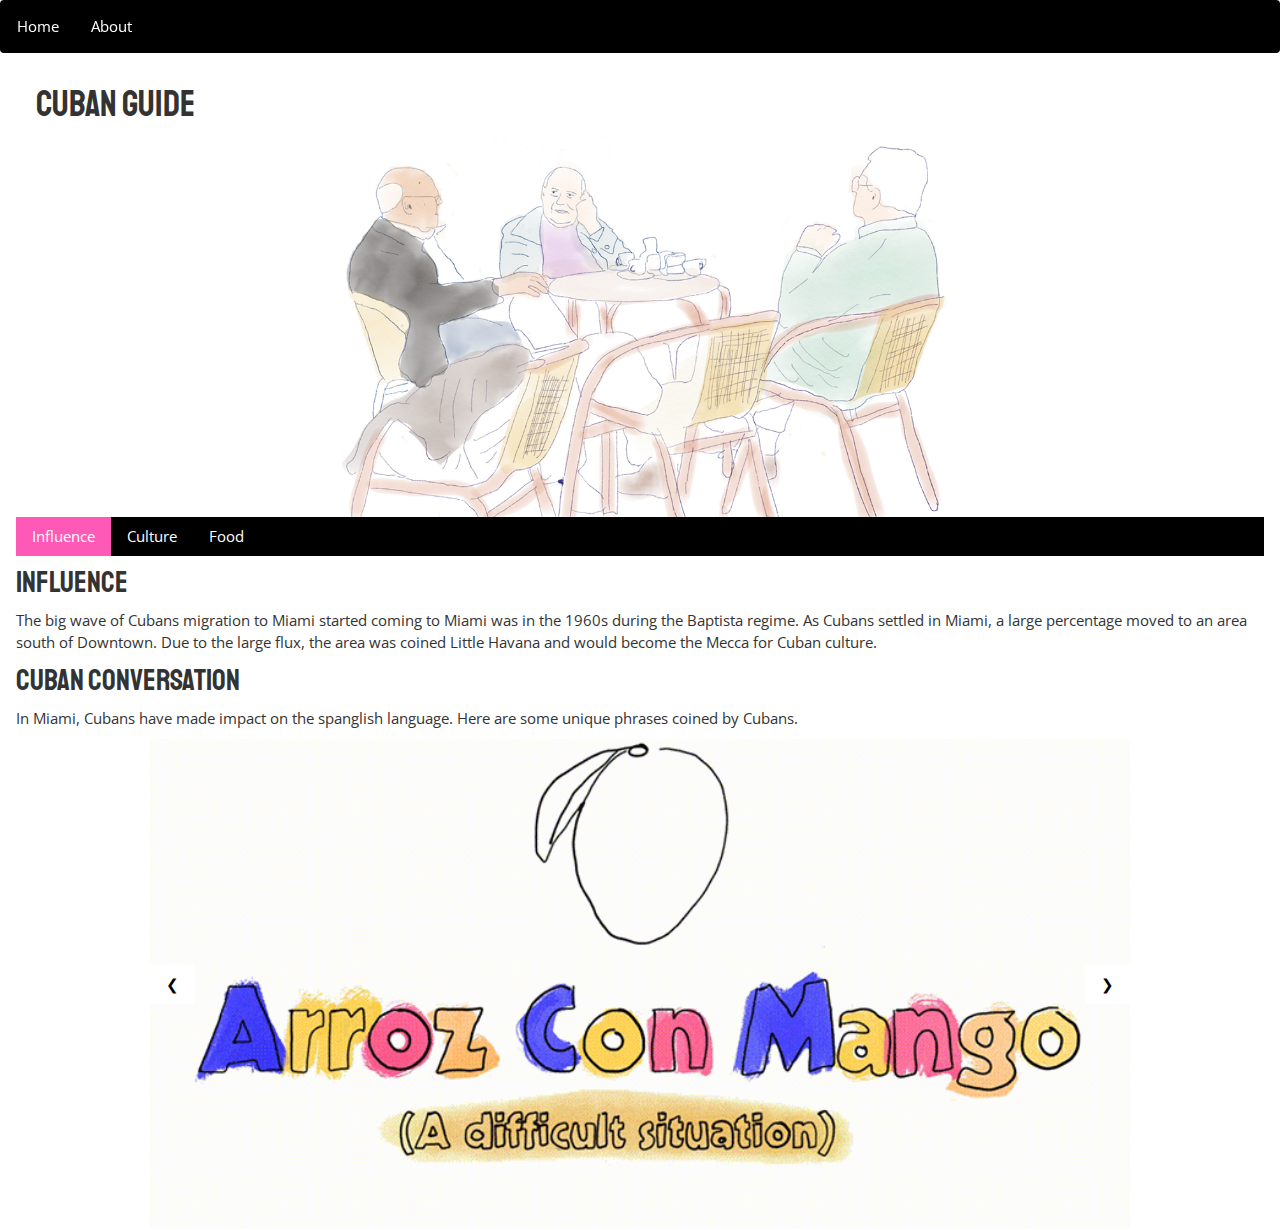
<file: cuban copy.html>
<!DOCTYPE html>
<html lang="en" >

<head>
  <meta charset="UTF-8">
  <title>Cuban Guide</title>


<link rel='stylesheet' href='https://maxcdn.bootstrapcdn.com/bootstrap/3.3.6/css/bootstrap.min.css'>
<link rel='stylesheet' href='https://cdnjs.cloudflare.com/ajax/libs/animate.css/3.5.1/animate.min.css'>
<link rel="stylesheet" href="https://www.w3schools.com/w3css/4/w3.css">

<link rel="stylesheet" href="css/w3.css">
<link rel="stylesheet" href="css/style2.css">
<link rel="javascript" href="js/cubans.js">

</head>

<body>
  <div class="navbar">
    <a href="landing.html">Home</a>
    <a href="#about">About</a>
  </div>
  <div class="main">
  </div>
<br>
<br>
<title>Cuban Guide</title>
<style>
.mySlides {display:none;}
</style>
<h1>Cuban Guide</h1>
<img src="images/cubans.png" alt="cubans" id="header" class="center">

 <div class="w3-container">
  <div class="w3-bar w3-black">
   <button class="w3-bar-item w3-button tablink w3-red" onclick="openCity(event,'Influence')">Influence</button>
    </a>
      <button class="w3-bar-item w3-button tablink" onclick="openCity(event,'Culture')">Culture</button>
    </a>
    <button class="w3-bar-item w3-button tablink" onclick="openCity(event,'Food')">Food</button>
    </a>
  </div>
</div>


  <div id="Influence" class="w3-container city icontent">
    <h2>Influence</h2>
    <p>The big wave of Cubans migration to Miami started coming to Miami was in the 1960s during the Baptista regime. As Cubans settled in Miami, a large percentage moved to an area south of Downtown. Due to the large flux, the area was coined Little Havana and would become the Mecca for Cuban culture.</p>
    <h2>Cuban conversation</h2>
    <p>In Miami, Cubans have made impact on the spanglish language. Here are some unique phrases coined by Cubans.</p>
    <div class="w3-content w3-display-container">
      <img class="mySlides" src="images/Mango.gif" style="width:100%">
      <img class="mySlides" src="images/Batteries.gif" style="width:100%">

      <button class="w3-button w3-white w3-display-left" onclick="plusDivsOne(-1)">&#10094;</button>
      <button class="w3-button w3-white w3-display-right" onclick="plusDivsOne(1)">&#10095;</button>
   </div>

    <script>
    var slideIndexOne = 1;
    showDivsOne(slideIndexOne);

    function plusDivsOne(n) {
      showDivsOne(slideIndexOne += n);
    }

    function showDivsOne(n) {
      var i;
      var x = document.getElementsByClassName("mySlides");
      if (n > x.length) {slideIndexOne = 1}
      if (n < 1) {slideIndexOne = x.length}
      for (i = 0; i < x.length; i++) {
        x[i].style.display = "none";
      }
      x[slideIndexOne-1].style.display = "block";
    }
    </script>
  </div>




  <div id="Culture" class="w3-container city tabcontent">
    <h2>Culture</h2>
    <p>If you’ve heard about Miami, there’s no denying the mention of Cuban food. While the city may seem to be flooded with options, we’ve selected the top Cuban restaurants that earn their spot on this list. But first, here’s a breakdown of what you will often see on the menu.</p>

    <h2>Popular Cuban Traditions</h2>
    <p>There’s no denying the unique twist of Cuban culture. In Miami, quinceñara pictures to cafecito culture is alive and well.</p>
    <div class="w3-content w3-display-container">
      <img class="ISlides" src="images/Ventanita.jpg" style="width:100%">
      <img class="ISlides" src="images/cover.png" style="width:100%">

      <button class="w3-button w3-white w3-display-left" onclick="plusDivs(-1)">&#10094;</button>
      <button class="w3-button w3-white w3-display-right" onclick="plusDivs(1)">&#10095;</button>
    </div>
    <script>
    var slideIndex = 1;
    showDivs(slideIndex);

    function plusDivs(n) {
      showDivs(slideIndex += n);
    }

    function showDivs(n) {
      var i;
      var x = document.getElementsByClassName("ISlides");
      if (n > x.length) {slideIndex = 1}
      if (n < 1) {slideIndex = x.length}
      for (i = 0; i < x.length; i++) {
        x[i].style.display = "none";
      }
      x[slideIndex-1].style.display = "block";
    }
    </script>
  </div>




  <div id="Food" class="w3-container city tabcontent">
    <h2>Food</h2>
    <p>If you’ve heard about Miami, there’s no denying the mention of Cuban food. While the city may seem to be flooded with options, we’ve selected the top Cuban restaurants that earn their spot on this list. But first, here’s a breakdown of what you will often see on the menu.</p>

    <h2>Popular Cuban Dishes</h2>
    <p>There’s no denying the unique flavor of Cuban food. In Miami, tidbits of the cuisine can be found frequently. Here are some of the most popular dishes.</p>
    <div class="w3-content w3-display-container">
      <img class="FSlides" src="images/arroz.jpg" style="width:100%">
      <img class="FSlides" src="images/Ventanita.jpg" style="width:100%">
      <img class="FSlides" src="images/arroz.jpg" style="width:100%">

      <button class="w3-button w3-white w3-display-left" onclick="plusDivs(-1)">&#10094;</button>
      <button class="w3-button w3-white w3-display-right" onclick="plusDivs(1)">&#10095;</button>
    </div>
    <script>
    var slideIndex = 1;
    showDivs(slideIndex);

    function plusDivs(n) {
      showDivs(slideIndex += n);
    }

    function showDivs(n) {
      var i;
      var x = document.getElementsByClassName("FSlides");
      if (n > x.length) {slideIndex = 1}
      if (n < 1) {slideIndex = x.length}
      for (i = 0; i < x.length; i++) {
        x[i].style.display = "none";
      }
      x[slideIndex-1].style.display = "block";
    }
    </script>
  </div>


<script>
function openCity(evt, cityName) {
  var i, x, tabcontent, tablinks, icontent;
  x = document.getElementsByClassName("city");
  for (i = 0; i < x.length; i++) {
    x[i].style.display = "none";
  }
  // Get all elements with class="tabcontent" and hide them
  tabcontent = document.getElementsByClassName("tabcontent", "icontent");
  for (i = 0; i < tabcontent.length; i++) {
    tabcontent[i].style.display = "none";
  }
  tablinks = document.getElementsByClassName("tablink");
  for (i = 0; i < x.length; i++) {
    tablinks[i].className = tablinks[i].className.replace(" w3-red", "");
  }
  document.getElementById(cityName).style.display = "block";
  evt.currentTarget.className += " w3-red";
}
</script>

</div>

</body>
</html>
</file>
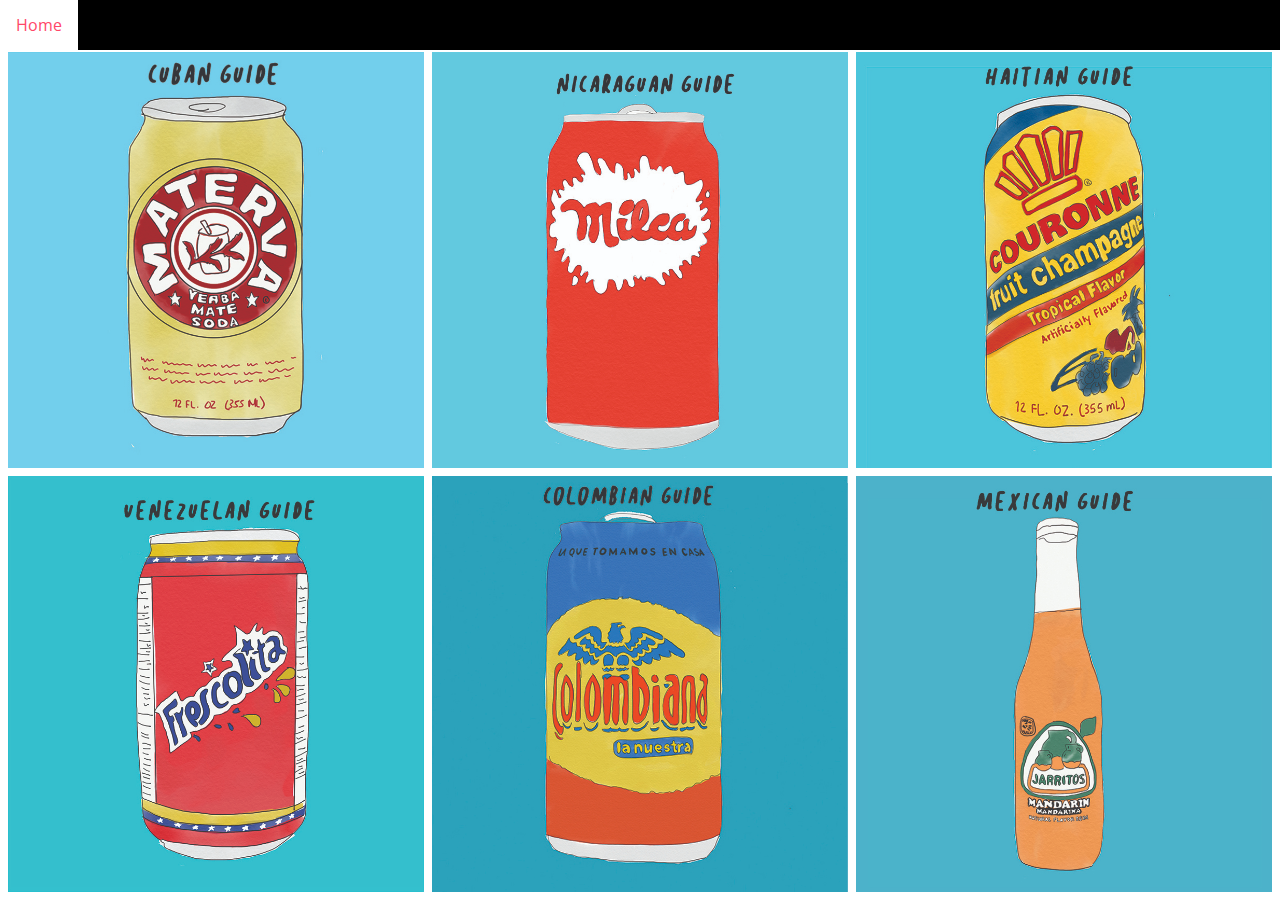
<file: landing.html>
<!DOCTYPE html>
<html>
<head>
<meta name="viewport" content="width=device-width, initial-scale=1.0">
<link rel="stylesheet" href="css/style2.css">
<style>

* {
  box-sizing: border-box;
}

body {
  margin: 0;
}

.header {
  text-align: center;
  padding: 33px;
}

.row {
  display: -ms-flexbox; /* IE 10 */
  display: flex;
  -ms-flex-wrap: wrap; /* IE 10 */
  flex-wrap: wrap;
  padding: 0 4px;
}

/* Create two equal columns that sits next to each other */
.column {
  -ms-flex: 33%; /* IE 10 */
  flex: 33%;
  padding: 0 4px;
}

.column img {
  margin-top: 8px;
  vertical-align: middle;
}

/* Style the buttons */
.btn {
  border: none;
  outline: none;
  padding: 10px 16px;
  background-color: #f1f1f1;
  cursor: pointer;
  font-size: 18px;
}

.btn:hover {
  background-color: #ddd;
}

.btn.active {
  background-color: #666;
  color: white;
}
</style>
</head>
<body>

<!-- Header -->
  <div class="navbar">
    <a href="index.html">Home</a>
  </div>

<!-- Photo Grid -->
<br>
<br>

<div class="row">
  <div class="column">
  <a href="cuban.html">
    <img src="images/cuban.jpg" style="width:100%"></a>
  <a href="venezuelan.html">
    <img src="images/venezuelan.jpg" style="width:100%"></a>

  </div>
  <div class="column">
  <a href="nicaraguan.html">
    <img src="images/nicaraguan.jpg" style="width:100%"></a>
  <a href="colombian.html">
    <img src="images/colombian.jpg" style="width:100%"></a>

  </div>
  <div class="column">
  <a href="haitian.html">
    <img src="images/haitian.jpg" style="width:100%"></a>
  <a href="mexican.html">
    <img src="images/mexican.jpg" style="width:100%"></a>

  </div>

</div>


</body>
</html>
</file>
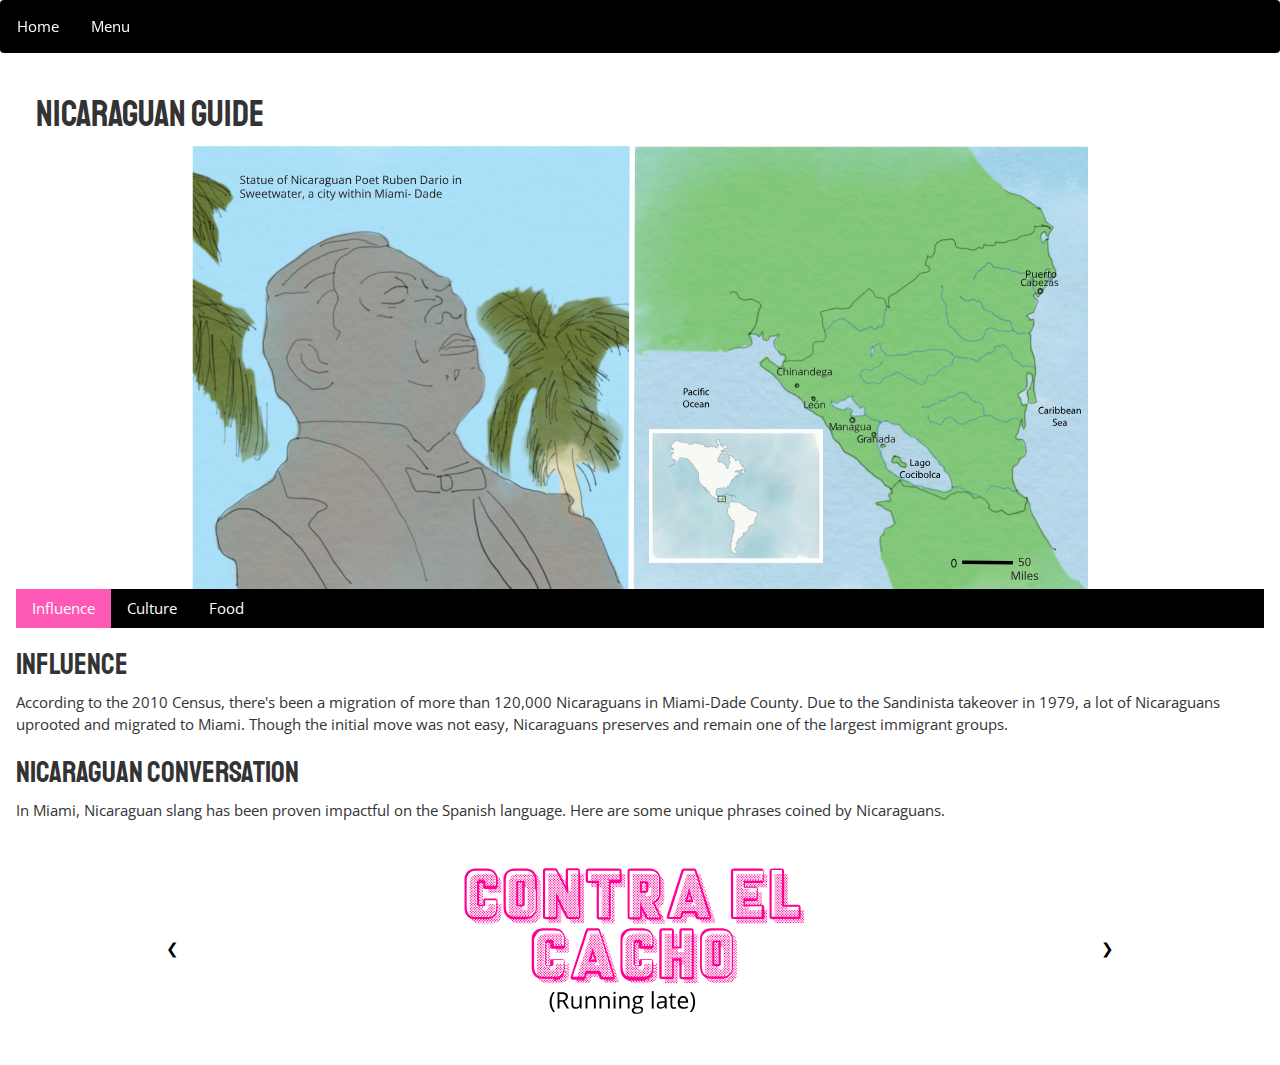
<file: nicaraguan.html>
<!DOCTYPE html>
<html lang="en" >

<head>
  <meta charset="UTF-8">
  <title>Nicaraguan Guide</title>


  <link rel='stylesheet' href='https://maxcdn.bootstrapcdn.com/bootstrap/3.3.6/css/bootstrap.min.css'>
<link rel='stylesheet' href='https://cdnjs.cloudflare.com/ajax/libs/animate.css/3.5.1/animate.min.css'>
<link rel="stylesheet" href="css/w3.css">
<link rel="stylesheet" href="css/style2.css">
<link rel="javascript" href="js/cubans.js">

</head>

<body>
  <div class="navbar">
    <a href="index.html">Home</a>
    <a href="landing.html">Menu</a>
  </div>
  <div class="main">
  </div>
<br>
<br>
<title>Nicaraguan Guide</title>

<h1>Nicaraguan Guide</h1>
<img src="images/NiLand-01.svg" alt="cubans" id="header" class="new">
<div class="w3-container">
 <div class="w3-bar w3-black">
  <button class="w3-bar-item w3-button tablink w3-red" onclick="openCity(event,'Influence')">Influence</button>
   </a>
     <button class="w3-bar-item w3-button tablink" onclick="openCity(event,'Culture')">Culture</button>
   </a>
   <button class="w3-bar-item w3-button tablink" onclick="openCity(event,'Food')">Food</button>
   </a>
 </div>
</div>


 <div id="Influence" class="w3-container city icontent">
   <h2>Influence</h2>
   <p>According to the 2010 Census, there's been a migration of more than 120,000 Nicaraguans in Miami-Dade County. Due to the Sandinista takeover in 1979, a lot of Nicaraguans uprooted and migrated to Miami. Though the initial move was not easy, Nicaraguans preserves and remain one of the largest immigrant groups.</p>
   <h2>Nicaraguan conversation</h2>
   <p>In Miami, Nicaraguan slang has been proven impactful on the Spanish language. Here are some unique phrases coined by Nicaraguans.</p>
   <div class="w3-content w3-display-container">
     <img class="mySlides" src="images/chocho.svg" style="width:100%">
     <img class="mySlides" src="images/coco.svg" style="width:100%">
     <img class="mySlides" src="images/puchica.svg" style="width:100%">


     <button class="w3-button w3-white w3-display-left" onclick="plusDivsOne(-1)">&#10094;</button>
     <button class="w3-button w3-white w3-display-right" onclick="plusDivsOne(1)">&#10095;</button>
  </div>

   <script>
   var slideIndexOne = 1;
   showDivsOne(slideIndexOne);

   function plusDivsOne(n) {
     showDivsOne(slideIndexOne += n);
   }

   function showDivsOne(n) {
     var i;
     var x = document.getElementsByClassName("mySlides");
     if (n > x.length) {slideIndexOne = 1}
     if (n < 1) {slideIndexOne = x.length}
     for (i = 0; i < x.length; i++) {
       x[i].style.display = "none";
     }
     x[slideIndexOne-1].style.display = "block";
   }
   </script>
 </div>




 <div id="Culture" class="w3-container city tabcontent">
   <h2>Culture</h2>
   <p>Sweetwater is often referred to as Little Nicaragua. Due to the affordable rent, early immigrants were able to adjust to American life. This area has become the mecca for Nicaraguan businesses, residents, and visitors alike.</p>

   <h2> Nicaraguan Heritage</h2>
   <div class="w3-content w3-display-container">
     <img class="ISlides" src="images/purisima.jpg" style="width:100%">
     <img class="ISlides" src="images/raspados.jpg" style="width:100%">

     <button class="w3-button w3-white w3-display-left" onclick="plusDivsTwo(-1)">&#10094;</button>
     <button class="w3-button w3-white w3-display-right" onclick="plusDivsTwo(1)">&#10095;</button>
   </div>
   <script>
   var slideIndexTwo = 1;
   showDivsTwo(slideIndexTwo);

   function plusDivsTwo(n) {
     showDivsTwo(slideIndexTwo += n);
   }

   function showDivsTwo(n) {
     var i;
     var x = document.getElementsByClassName("ISlides");
     if (n > x.length) {slideIndexTwo = 1}
     if (n < 1) {slideIndexTwo = x.length}
     for (i = 0; i < x.length; i++) {
       x[i].style.display = "none";
     }
     x[slideIndexTwo-1].style.display = "block";
   }
   </script>
 </div>




 <div id="Food" class="w3-container city tabcontent">
   <h2>Food</h2>
   <p>From rice and beans to elaborately wrapped meals, Nicaraguan food is certainly a Miami staple. Below is an introduction to some traditional Nicaraguan meals.</p>

   <h2>Popular Nicaraguan Dishes</h2>
   <div class="w3-content w3-display-container">
     <img class="FSlides" src="images/vigoron.jpg" style="width:100%">
     <img class="FSlides" src="images/gallopinto.jpg" style="width:100%">

     <button class="w3-button w3-white w3-display-left" onclick="plusDivs(-1)">&#10094;</button>
     <button class="w3-button w3-white w3-display-right" onclick="plusDivs(1)">&#10095;</button>
   </div>
   <script>
   var slideIndex = 1;
   showDivs(slideIndex);

   function plusDivs(n) {
     showDivs(slideIndex += n);
   }

   function showDivs(n) {
     var i;
     var x = document.getElementsByClassName("FSlides");
     if (n > x.length) {slideIndex = 1}
     if (n < 1) {slideIndex = x.length}
     for (i = 0; i < x.length; i++) {
       x[i].style.display = "none";
     }
     x[slideIndex-1].style.display = "block";
   }
   </script>
 </div>


<script>
function openCity(evt, cityName) {
 var i, x, tabcontent, tablinks, icontent;
 x = document.getElementsByClassName("city");
 for (i = 0; i < x.length; i++) {
   x[i].style.display = "none";
 }
 // Get all elements with class="tabcontent" and hide them
 tabcontent = document.getElementsByClassName("tabcontent", "icontent");
 for (i = 0; i < tabcontent.length; i++) {
   tabcontent[i].style.display = "none";
 }
 tablinks = document.getElementsByClassName("tablink");
 for (i = 0; i < x.length; i++) {
   tablinks[i].className = tablinks[i].className.replace(" w3-red", "");
 }
 document.getElementById(cityName).style.display = "block";
 evt.currentTarget.className += " w3-red";
}
</script>

</div>

</body>
</html>
</file>
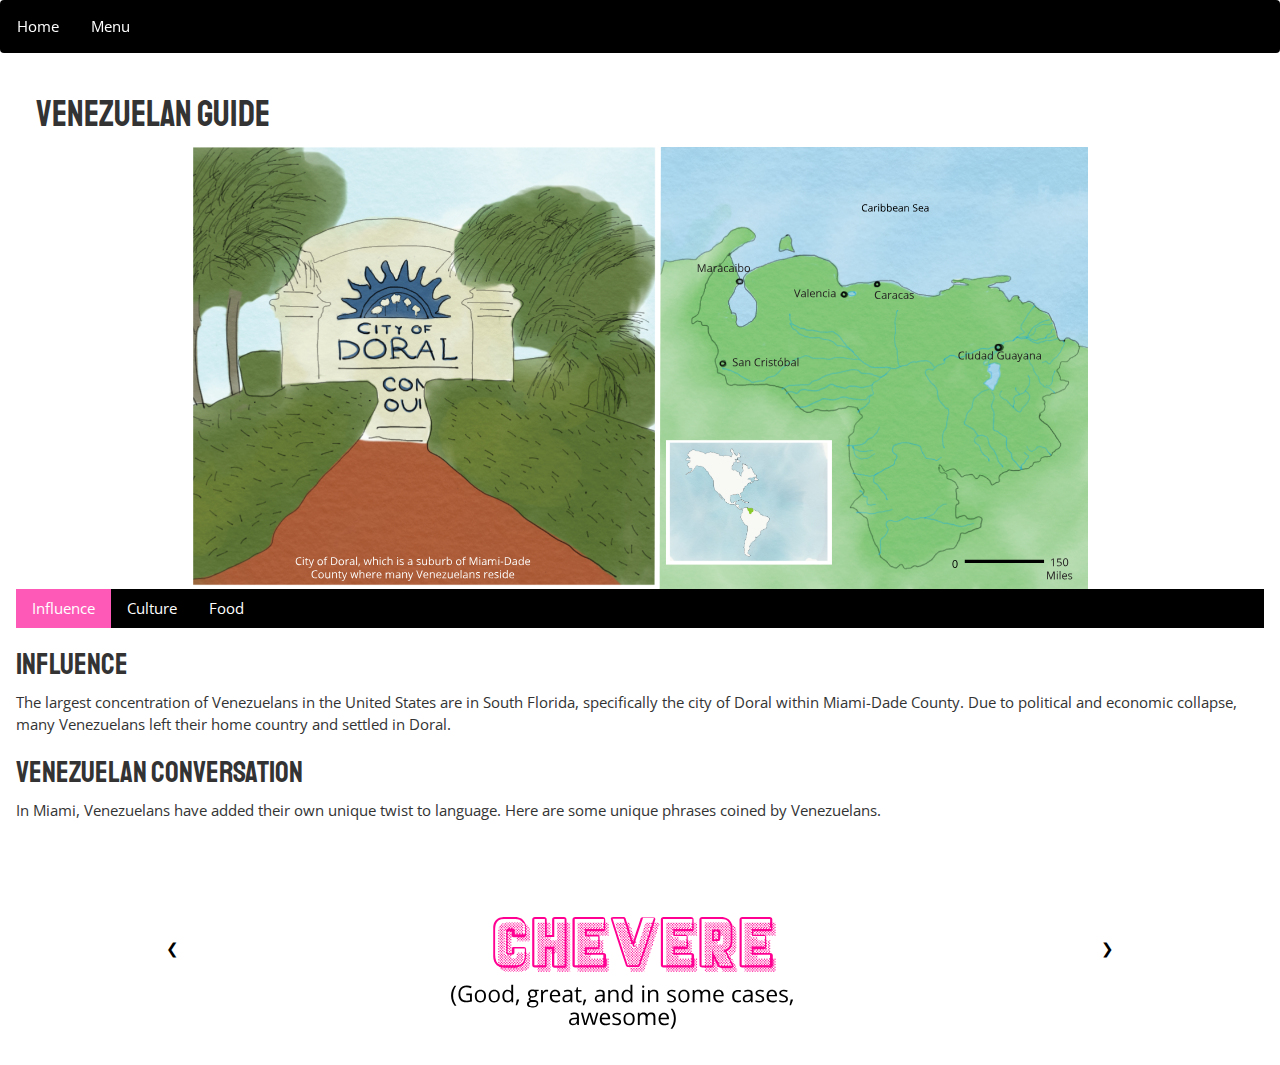
<file: venezuelan.html>
<!DOCTYPE html>
<html lang="en" >

<head>
  <meta charset="UTF-8">
  <title>Venezuelan Guide</title>


  <link rel='stylesheet' href='https://maxcdn.bootstrapcdn.com/bootstrap/3.3.6/css/bootstrap.min.css'>
<link rel='stylesheet' href='https://cdnjs.cloudflare.com/ajax/libs/animate.css/3.5.1/animate.min.css'>
<link rel="stylesheet" href="css/w3.css">
<link rel="stylesheet" href="css/style2.css">
<link rel="javascript" href="js/cubans.js">

</head>

<body>
  <div class="navbar">
    <a href="index.html">Home</a>
    <a href="landing.html">Menu</a>

  </div>
  <div class="main">
  </div>
<br>
<br>
<title>venezuelan Guide</title>

<h1>venezuelan Guide</h1>
<img src="images/VLand-01.svg" alt="trial" id="header" class="new">
<div class="w3-container">
 <div class="w3-bar w3-black">
  <button class="w3-bar-item w3-button tablink w3-red" onclick="openCity(event,'Influence')">Influence</button>
   </a>
     <button class="w3-bar-item w3-button tablink" onclick="openCity(event,'Culture')">Culture</button>
   </a>
   <button class="w3-bar-item w3-button tablink" onclick="openCity(event,'Food')">Food</button>
   </a>
 </div>
</div>


 <div id="Influence" class="w3-container city icontent">
   <h2>Influence</h2>
   <p>The largest concentration of Venezuelans in the United States are in South Florida, specifically the city of Doral within Miami-Dade County. Due to political and economic collapse, many Venezuelans left their home country and settled in Doral.</p>
   <h2>venezuelan conversation</h2>
   <p>In Miami, Venezuelans have added their own unique twist to language. Here are some unique phrases coined by Venezuelans.</p>
   <div class="w3-content w3-display-container">
     <img class="mySlides" src="images/chevere.svg" style="width:100%">
     <img class="mySlides" src="images/pana.svg" style="width:100%">
     <img class="mySlides" src="images/cotufa.svg" style="width:100%">


     <button class="w3-button w3-white w3-display-left" onclick="plusDivsOne(-1)">&#10094;</button>
     <button class="w3-button w3-white w3-display-right" onclick="plusDivsOne(1)">&#10095;</button>
  </div>

   <script>
   var slideIndexOne = 1;
   showDivsOne(slideIndexOne);

   function plusDivsOne(n) {
     showDivsOne(slideIndexOne += n);
   }

   function showDivsOne(n) {
     var i;
     var x = document.getElementsByClassName("mySlides");
     if (n > x.length) {slideIndexOne = 1}
     if (n < 1) {slideIndexOne = x.length}
     for (i = 0; i < x.length; i++) {
       x[i].style.display = "none";
     }
     x[slideIndexOne-1].style.display = "block";
   }
   </script>
 </div>




 <div id="Culture" class="w3-container city tabcontent">
   <h2>Culture</h2>
   <p>Venezuelans have a multitude of traditions. A large amount of Venezuelans are Catholic, and celebrate many religious festivities. Despite the migration of the many Venezuelans within recent years, their nation pride is of the upmost importance.</p>

   <h2>Venezuelan Heritage</h2>
   <div class="w3-content w3-display-container">
     <img class="ISlides" src="images/independenceday.jpg" style="width:100%">
     <img class="ISlides" src="images/holyweek.jpg" style="width:100%">

     <button class="w3-button w3-white w3-display-left" onclick="plusDivsTwo(-1)">&#10094;</button>
     <button class="w3-button w3-white w3-display-right" onclick="plusDivsTwo(1)">&#10095;</button>
   </div>
   <script>
   var slideIndexTwo = 1;
   showDivsTwo(slideIndexTwo);

   function plusDivsTwo(n) {
     showDivsTwo(slideIndexTwo += n);
   }

   function showDivsTwo(n) {
     var i;
     var x = document.getElementsByClassName("ISlides");
     if (n > x.length) {slideIndexTwo = 1}
     if (n < 1) {slideIndexTwo = x.length}
     for (i = 0; i < x.length; i++) {
       x[i].style.display = "none";
     }
     x[slideIndexTwo-1].style.display = "block";
   }
   </script>
 </div>




 <div id="Food" class="w3-container city tabcontent">
   <h2>Food</h2>
   <p>Though Venezuelan food can vary from region to region, food staples include starches like arepas and the inclusion of many meats. Below is an introduction to some Venezuelan food classics.</p>

   <h2>Popular Venezuelan Dishes</h2>
   <div class="w3-content w3-display-container">
     <img class="FSlides" src="images/hallacas.jpg" style="width:100%">
     <img class="FSlides" src="images/cachapa.jpg" style="width:100%">

     <button class="w3-button w3-white w3-display-left" onclick="plusDivs(-1)">&#10094;</button>
     <button class="w3-button w3-white w3-display-right" onclick="plusDivs(1)">&#10095;</button>
   </div>
   <script>
   var slideIndex = 1;
   showDivs(slideIndex);

   function plusDivs(n) {
     showDivs(slideIndex += n);
   }

   function showDivs(n) {
     var i;
     var x = document.getElementsByClassName("FSlides");
     if (n > x.length) {slideIndex = 1}
     if (n < 1) {slideIndex = x.length}
     for (i = 0; i < x.length; i++) {
       x[i].style.display = "none";
     }
     x[slideIndex-1].style.display = "block";
   }
   </script>
 </div>


<script>
function openCity(evt, cityName) {
 var i, x, tabcontent, tablinks, icontent;
 x = document.getElementsByClassName("city");
 for (i = 0; i < x.length; i++) {
   x[i].style.display = "none";
 }
 // Get all elements with class="tabcontent" and hide them
 tabcontent = document.getElementsByClassName("tabcontent", "icontent");
 for (i = 0; i < tabcontent.length; i++) {
   tabcontent[i].style.display = "none";
 }
 tablinks = document.getElementsByClassName("tablink");
 for (i = 0; i < x.length; i++) {
   tablinks[i].className = tablinks[i].className.replace(" w3-red", "");
 }
 document.getElementById(cityName).style.display = "block";
 evt.currentTarget.className += " w3-red";
}
</script>

</div>

</body>
</html>
</file>
<file: css/style2.css>
@import url('https://fonts.googleapis.com/css?family=Open+Sans:300|Staatliches');
html, body {
  font-family: 'Staatliches', cursive;
  font-family: 'Open Sans', sans-serif;}
/* The navigation bar */
.navbar {
  overflow: sticky;
  background-color: #000000;
  position: fixed; /* Set the navbar to fixed position */
  top: 0; /* Position the navbar at the top of the page */
  width: 100%; /* Full width */
  z-index: 1;
}

/* Links inside the navbar */
.navbar a {
  float: left;
  display: block;
  color: #ffffff;
  text-align: center;
  padding: 14px 16px;
  text-decoration: none;
}

.tabcontent {
  display: none;
}

.icontent {
  display: block;
}

/* Change background on mouse-over */
.navbar a:hover {
  background: #fff;
  color: #ff4769;
}

/* Main content */
.main {
  margin-top: 30px; /* Add a top margin to avoid content overlay */
}


.new {
  align: left;
  display: block;
  margin-left: auto;
  margin-right: auto;
  width: 70%;
  height:50%
}
.center {
  display: block;
  margin-left: auto;
  margin-right: auto;
  width: 50%;
}
h1{
  margin-left: 1em;
}
img {
  width: 100%;
  height: auto;
}


/* IMAGE GALLERY */
* {
  box-sizing: border-box;
}
img {
  vertical-align: auto;
  width:100%
}

/* Position the image container (needed to position the left and right arrows) */
.container {
  position: relative;
}

/* Hide the images by default */
.mySlides {
  display: 'Influence';
}

.ISlides {
  display: 'Culture';
}


.FSlides {
  display: 'Food';
}
/* Add a pointer when hovering over the thumbnail images */
.cursor {
  cursor: pointer;
}

/* Next & previous buttons */
.prev,
.next {
  cursor: pointer;
  position: absolute;
  top: 40%;
  width: auto;
  padding: 16px;
  margin-top: -50px;
  color: white;
  font-weight: bold;
  font-size: 20px;
  border-radius: 0 3px 3px 0;
  user-select: none;
  -webkit-user-select: none;
}

/* Position the "next button" to the right */
.next {
  right: 0;
  border-radius: 3px 0 0 3px;
}

/* On hover, add a black background color with a little bit see-through */
.prev:hover,
.next:hover {
  background-color: rgba(0, 0, 0, 0.8);
}

/* Number text (1/3 etc) */
.numbertext {
  color: #blue;
  font-size: 12px;
  padding: 8px 12px;
  position: absolute;
  top: 0;
}

.row:after {
  content: "";
  display: table;
  clear: both;
}

/* Six columns side by side */
.column {
  float: left;
  width: 16.66%;
}

/* Add a transparency effect for thumnbail images */
.demo {
  opacity: 0.6;
}

.active,
.demo:hover {
  opacity: 1;
}

/*slide show at bottom of food page*/
.slider-holder
{
    width: 800px;
    height: 400px;
    background-color: yellow;
    margin-left: auto;
    margin-right: auto;
    margin-top: 0px;
    text-align: center;
    overflow: hidden;
}

.image-holder
{
    width: 2400px;
    background-color: white;
    height: 400px;
    clear: both;
    position: relative;

    -webkit-transition: left 2s;
    -moz-transition: left 2s;
    -o-transition: left 2s;
    transition: left 2s;
}


.slider-image
{
  width: 800px;
    float: left;
    margin: 0px;
    padding: 0px;
    position: relative;
}

#slider-image-1:target ~ .image-holder
{
    left: 0px;
}

#slider-image-2:target ~ .image-holder
{
    left: -800px;
}

#slider-image-3:target ~ .image-holder
{
    left: -1600px;
}

.button-holder
{
    position: relative;
    top: -20px;
}

.slider-change
{
    display: inline-block;
    height: 10px;
    width: 10px;
    border-radius: 5px;
    background-color: brown;
}


/*slide show at bottom of food page*/
.slider-holder2
{
    width: 800px;
    height: 400px;
    background-color: yellow;
    margin-left: auto;
    margin-right: auto;
    margin-top: 0px;
    text-align: center;
    overflow: hidden;
}

.image-holder2
{
    width: 2400px;
    background-color: white;
    height: 400px;
    clear: both;
    position: relative;

    -webkit-transition: left 2s;
    -moz-transition: left 2s;
    -o-transition: left 2s;
    transition: left 2s;
}


.slider-image2
{
  width: 800px;
    float: left;
    margin: 0px;
    padding: 0px;
    position: relative;
}

#slider-image2-1:target ~ .image-holder2
{
    left: 0px;
}

#slider-image2-2:target ~ .image-holder2
{
    left: -800px;
}

#slider-image2-3:target ~ .image-holder2
{
    left: -1600px;
}

.button-holder2
{
    position: relative;
    top: -20px;
}

.slider-change2
{
    display: inline-block;
    height: 10px;
    width: 10px;
    border-radius: 5px;
    background-color: brown;
}


.footer {
   position: fixed;
   left: 0;
   bottom: 0;
   width: 100%;
   background-color: lightblue;
   color: white;
   text-align: left;
}
</file>
